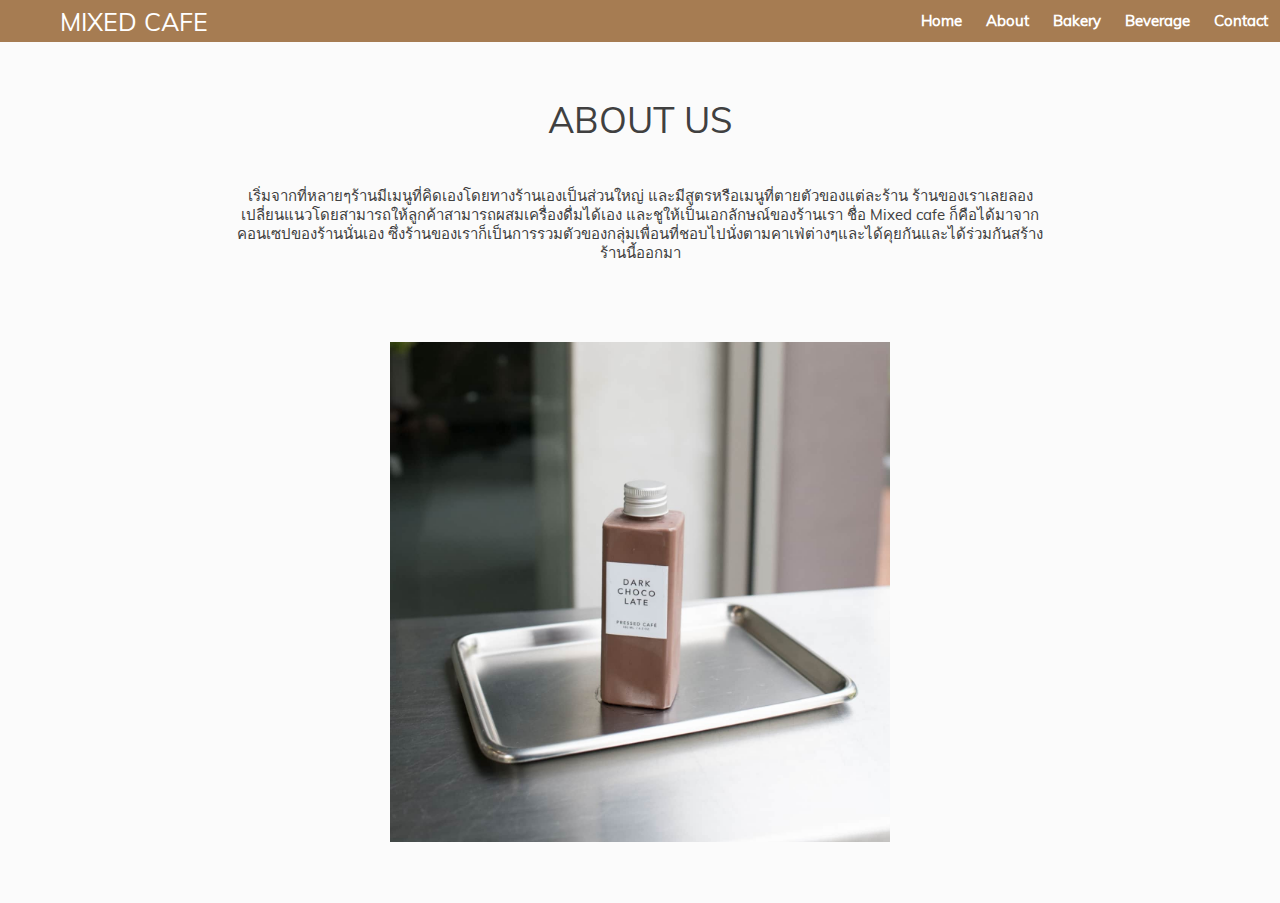
<file: santesting/about.html>
<!DOCTYPE html>
<html>
<head>
	<title>about</title>
	<link rel="stylesheet" type="text/css" href="y.css">
	<meta name="viewport" content="width=device-width, initial-scale=1">
	<link rel="stylesheet" href="https://www.w3schools.com/w3css/4/w3.css">
	<meta http-equiv="Content-Type" content="text/html; charset=utf-8" />
	<link href="style.css" rel="stylesheet" type="text/css">
	<link rel="stylesheet" href="https://stackpath.bootstrapcdn.com/bootstrap/4.1.3/css/bootstrap.min.css" integrity="sha384-MCw98/SFnGE8fJT3GXwEOngsV7Zt27NXFoaoApmYm81iuXoPkFOJwJ8ERdknLPMO" crossorigin="anonymous">
</head>
<style>
p {
  display: inline-block;
  vertical-align: middle;
  text-align: center;
}	
.mySlides {display:none;}
body{
      background-color: #fbfbfb
}

</style>

<body>

	<div id="cssmenu">
		<ul>
    		<li><a href="contact.html"><span>Contact</span></a></li>
    		<li><a href="drink.html"><span>Beverage</span></a></li>
    		<li><a href="bakery.html"><span>Bakery</span></a>
    		<li><a href="about.html"><span>About</span></a></li>
    		<li><a href="index.html"><span>Home</span></a></li>
    		<l id="text">MIXED CAFE</p>
		</ul>
	</div>	

	<h1 class="t-center ffont padding-m w3-container">ABOUT US</h1>
	<div class="w3-container-middle">
	<box col="12">
				<inner class="bg-#fafafa round ">
					<p style="text-indent: 18em;"> <center style="
    margin: auto;
    margin-left: 18%;
    margin-right: 18%;">เริ่มจากที่หลายๆร้านมีเมนูที่คิดเองโดยทางร้านเองเป็นส่วนใหญ่ และมีสูตรหรือเมนูที่ตายตัวของแต่ละร้าน  ร้านของเราเลยลองเปลี่ยนแนวโดยสามารถให้ลูกค้าสามารถผสมเครื่องดื่มได้เอง และชูให้เป็นเอกลักษณ์ของร้านเรา  ชื่อ Mixed cafe ก็คือได้มาจากคอนเซปของร้านนั่นเอง ซึ่งร้านของเราก็เป็นการรวมตัวของกลุ่มเพื่อนที่ชอบไปนั่งตามคาเฟ่ต่างๆและได้คุยกันและได้ร่วมกันสร้างร้านนี้ออกมา</center></p>
					
					
				</inner>	
			</box>
			</div>

<section class="bg-ci1 padding-xl ffont">

	<h2 class="w3-center"></h2>

<div class="w3-content w3-section" style="max-width:500px">
  <img class="mySlides w3-animate-fading" src="about1.jpg" style="width:100%">
  <img class="mySlides w3-animate-fading" src="about2.jpg" style="width:100%">
  <img class="mySlides w3-animate-fading" src="about3.jpg" style="width:100%">
  <img class="mySlides w3-animate-fading" src="about4.jpg" style="width:100%">
  <img class="mySlides w3-animate-fading" src="about5.jpg" style="width:100%">
  <img class="mySlides w3-animate-fading" src="about6.jpg" style="width:100%">
  <img class="mySlides w3-animate-fading" src="about7.jpg" style="width:100%">
  <img class="mySlides w3-animate-fading" src="about8.jpg" style="width:100%">
  <img class="mySlides w3-animate-fading" src="about9.jpg" style="width:100%">
  <img class="mySlides w3-animate-fading" src="about10.jpg" style="width:100%">
  <img class="mySlides w3-animate-fading" src="about11.jpg" style="width:100%">
  <img class="mySlides w3-animate-fading" src="about12.jpg" style="width:100%">
  <img class="mySlides w3-animate-fading" src="about13.jpg" style="width:100%">
  <img class="mySlides w3-animate-fading" src="about14.jpg" style="width:100%">
  <img class="mySlides w3-animate-fading" src="about15.jpg" style="width:100%">
  <img class="mySlides w3-animate-fading" src="about16.jpg" style="width:100%">
  <img class="mySlides w3-animate-fading" src="about17.jpg" style="width:100%">
  <img class="mySlides w3-animate-fading" src="about18.jpg" style="width:100%">
  <img class="mySlides w3-animate-fading" src="about19.jpg" style="width:100%">
  <img class="mySlides w3-animate-fading" src="about20.jpg" style="width:100%">
  <img class="mySlides w3-animate-fading" src="about21.jpg" style="width:100%">

</div>



</section>	

<script>
var myIndex = 0;
carousel();

function carousel() {
    var i;
    var x = document.getElementsByClassName("mySlides");
    for (i = 0; i < x.length; i++) {
       x[i].style.display = "none";  
    }
    myIndex++;
    if (myIndex > x.length) {myIndex = 1}    
    x[myIndex-1].style.display = "block";  
    setTimeout(carousel, 9000); // Change image every 9 seconds
}

</script>
<script src="https://code.jquery.com/jquery-3.3.1.slim.min.js" integrity="sha384-q8i/X+965DzO0rT7abK41JStQIAqVgRVzpbzo5smXKp4YfRvH+8abtTE1Pi6jizo" crossorigin="anonymous"></script>
<script src="https://cdnjs.cloudflare.com/ajax/libs/popper.js/1.14.3/umd/popper.min.js" integrity="sha384-ZMP7rVo3mIykV+2+9J3UJ46jBk0WLaUAdn689aCwoqbBJiSnjAK/l8WvCWPIPm49" crossorigin="anonymous"></script>
<script src="https://stackpath.bootstrapcdn.com/bootstrap/4.1.3/js/bootstrap.min.js" integrity="sha384-ChfqqxuZUCnJSK3+MXmPNIyE6ZbWh2IMqE241rYiqJxyMiZ6OW/JmZQ5stwEULTy" crossorigin="anonymous"></script>
</body>
</html>
</file>
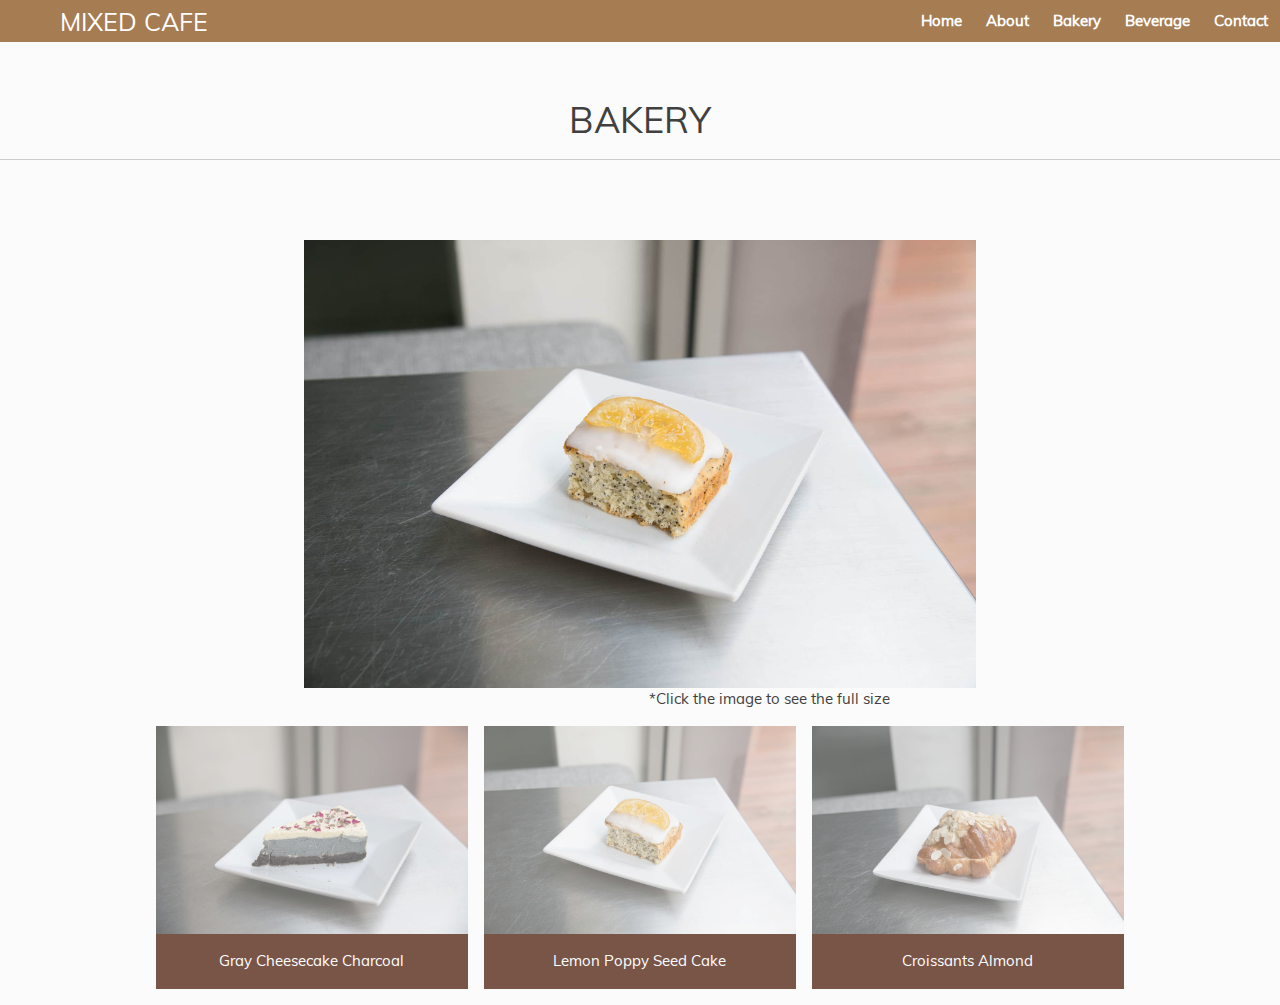
<file: santesting/bakery.html>
<!DOCTYPE html>
<html>
<head>
	<title>bakery</title>
	<link rel="stylesheet" type="text/css" href="y.css">
	<meta name="viewport" content="width=device-width, initial-scale=1">
	<link rel="stylesheet" href="https://www.w3schools.com/w3css/4/w3.css">
	<meta http-equiv="Content-Type" content="text/html; charset=utf-8" />
	<link href="style.css" rel="stylesheet" type="text/css">
</head>
<style>
	.w3-content, .w3-auto {
    margin-left: auto;
    margin-right: auto;
    margin-top: 80px;
}
/*#myImg {
    border-radius: 5px;
    cursor: pointer;
    transition: 0.3s;
}

#myImg:hover {opacity: 0.7;}


.modal {
    display: none;
    position: fixed; 
    z-index: 1; 
    padding-top: 100px;
    left: 0;
    top: 0;
    width: 100%;
    height: 100%;
    overflow: auto;
    background-color: rgb(0,0,0);
    background-color: rgba(0,0,0,0.9);
}

.modal-content {
    margin: auto;
    display: block;
    width: 80%;
    max-width: 700px;
}

#caption {
    margin: auto;
    display: block;
    width: 80%;
    max-width: 700px;
    text-align: center;
    color: #ccc;
    padding: 10px 0;
    height: 150px;
}

.modal-content, #caption {    
    -webkit-animation-name: zoom;
    -webkit-animation-duration: 0.6s;
    animation-name: zoom;
    animation-duration: 0.6s;
}

@-webkit-keyframes zoom {
    from {-webkit-transform: scale(0)} 
    to {-webkit-transform: scale(1)}
}

@keyframes zoom {
    from {transform: scale(0.1)} 
    to {transform: scale(1)}
}

.close {
    position: absolute;
    top: 15px;
    right: 35px;
    color: #f1f1f1;
    font-size: 40px;
    font-weight: bold;
    transition: 0.3s;
}

.close:hover,
.close:focus {
    color: #bbb;
    text-decoration: none;
    cursor: pointer;
}

@media only screen and (max-width: 700px){
    .modal-content {
        width: 100%;
    }
}*/
</style>
<body>

	<div id="cssmenu">
		<ul>
    		<li><a href="contact.html"><span>Contact</span></a></li>
    		<li><a href="drink.html"><span>Beverage</span></a></li>
    		<li><a href="bakery.html"><span>Bakery</span></a>
    		<li><a href="about.html"><span>About</span></a></li>
    		<li><a href="index.html"><span>Home</span></a></li>
    		<p id="text">MIXED CAFE</p>
		</ul>
	</div>

	<h1 class="t-center ffont padding-m w3-container w3-border-bottom">BAKERY</h1>


	<div class="w3-content" style="max-width:1000px">

		<div class="w3-row-padding">


	  <img id="myImg" alt="Gray Cheesecake Charcoal" class="mySlides w3-container w3-third" src="bakery1.jpg" style="margin-left: 15%;width:70%;display:none" onclick="onClick(this)" class="w3-hover-opacity">

	  <!-- <div id="myModal" class="modal">
  		<span class="close">×</span>
  		<img class="modal-content" id="img01">
  		<div id="caption"></div>
	</div> -->


	  <img id="myImg" alt="Lemon Poppy Seed Cake" class="mySlides w3-container w3-third" src="bakery2.jpg" style="margin-left: 15%;width:70%;"onclick="onClick(this)" class="w3-hover-opacity">

	  <!-- <div id="myModal" class="modal">
  		<span class="close">×</span>
  		<img class="modal-content" id="img01">
  		<div id="caption"></div>
	</div> -->

	  <img id="myImg" alt="Croissants Almond" class="mySlides w3-container w3-third" src="bakery3.jpg" style="margin-left: 15%;width:70%;display:none"onclick="onClick(this)" class="w3-hover-opacity">

	  <!-- <div id="myModal" class="modal">
  		<span class="close">×</span>
  		<img class="modal-content" id="img01">
  		<div id="caption"></div>
	</div>
 -->
</div>


 	<div id="modal01" class="w3-modal center" onclick="this.style.display='none'">
  <span class="w3-button w3-hover-red w3-xlarge w3-display-topright">&times;</span>
  <div class="w3-modal-content w3-animate-zoom">
    <img id="img01" style="width:100%">
  </div>
</div>

<div><p align="right" style="margin-right: 25%">*Click the image to see the full size</p></div>


	  <div class="w3-row-padding w3-section">
	    <div class="w3-col s4">
	      <img class="demo w3-opacity w3-hover-opacity-off" src="bakery1.jpg" style="width:100%;cursor:pointer" onclick="currentDiv(1)">
	      <div class="t-center w3-display-bottom w3-container w3-text-white w3-padding-16 w3-brown"><p>Gray Cheesecake Charcoal</p></div>

	    </div>
	    <div class="w3-col s4">
	      <img class="demo w3-opacity w3-hover-opacity-off" src="bakery2.jpg" style="width:100%;cursor:pointer" onclick="currentDiv(2)">
	      <div class="t-center w3-display-bottom w3-container w3-text-white w3-padding-16 w3-brown"><p>Lemon Poppy Seed Cake</p></div>
	    </div>
	    <div class="w3-col s4">
	      <img class="demo w3-opacity w3-hover-opacity-off" src="bakery3.jpg" style="width:100%;cursor:pointer" onclick="currentDiv(3)">
	      <div class="t-center w3-display-bottom w3-container w3-text-white w3-padding-16 w3-brown"><p>Croissants Almond</p></div>
	    </div>
	  </div>
	</div>

	<script>
	function currentDiv(n) {
	  showDivs(slideIndex = n);
	}

	function showDivs(n) {
	  var i;
	  var x = document.getElementsByClassName("mySlides");
	  var dots = document.getElementsByClassName("demo");
	  if (n > x.length) {slideIndex = 1}
	  if (n < 1) {slideIndex = x.length}
	  for (i = 0; i < x.length; i++) {
	     x[i].style.display = "none";
	  }
	  for (i = 0; i < dots.length; i++) {
	     dots[i].className = dots[i].className.replace(" w3-opacity-off", "");
	  }
	  x[slideIndex-1].style.display = "block";
	  dots[slideIndex-1].className += " w3-opacity-off";
	}


// 3
// var modal = document.getElementById('myModal');

// var img = document.getElementById('myImg');
// var modalImg = document.getElementById("img01");
// var captionText = document.getElementById("caption");


// img.onclick = function(){
//     modal.style.display = "block";
//     modalImg.src = this.src;
//     captionText.innerHTML = this.alt;
// }

// var span = document.getElementsByClassName("close")[0];

// span.onclick = function() { 
//     modal.style.display = "none";
// }
// 3

function onClick(element) {
  document.getElementById("img01").src = element.src;
  document.getElementById("modal01").style.display = "block";

}
	</script>

</body>
</html>
</file>
<file: santesting/y.css>
@import 'simple.css';
@import 'colors.css';
@import 'backgrounds.css';
/*.
.
.
.
Last Update 26-Dec-2017
JaySS Standard Size (JSZ): 

px	= 1px | .0625rem
xs	= 2px | .125rem
vs 	= 4px | .250rem
s 	= 6px | .375rem
m 	= 12px | .75rem
rm	= 16px | 1rem **
l 	= 24px | 1.50rem
vl 	= 36px | 2.25rem
xl	= 48px | 3.00rem
xxl	= 64px | 4.00rem


=========================================================================
-------------------------------------------------------------------------
------------------------------ JaySS Here! ------------------------------
-------------------------------------------------------------------------
=========================================================================
.
.
.
.*/


/*.
.
=========================================================================
	Default
=========================================================================
.
.*/

html{
	font-family: 'Muli', sans-serif !important;
	-webkit-font-smoothing: antialiased;
	box-sizing: border-box;
	overflow-x: hidden;
}
body{
	background-color: #fbfbfb !important;
	width: 100%;
	overflow-x: hidden;
}
body, button, input, select, optgroup, textarea{
	font-family: 'Muli', sans-serif !important;
}
h1,h2,h3,h4,h5,h6{
	margin: 0rem;
	padding: 0rem;
}
article {
	clear: both;
	overflow: hidden;
	overflow: visible;
}

p {
	margin: 0rem;
	line-height: 1.5em;
}
img,video{
	margin: 0rem auto;
	display: block;
	line-height: 0;
	font-size: 0;
	
}
a,
a:link,
a:visited{
	color: #000;
	transition: all .2s;
	text-decoration:none;
}
a:hover{
	color: #444;
}
section{
	overflow: hidden;
	overflow: visible;
}
icon {
	color: transparent !important;
	display: inline-block;
	line-height: 1;
	vertical-align: middle;
	width: 1em;
	overflow: hidden;
}


/*.
.
=========================================================================
	The List
=========================================================================
.
.*/


/*-------------------------------------------------------------------------
The List | Unlist
-------------------------------------------------------------------------*/
ul,
ol {
	margin: 0;
	padding: 0;
}
li{
	list-style-type: none;
}

/*-------------------------------------------------------------------------
The List | Listing
-------------------------------------------------------------------------*/

ul.list,
ol.list {
	padding-left: 1.7rem;
}
.list li{
	list-style-type: inherit;
}
/*-------------------------------------------------------------------------
The List | Article & Section
-------------------------------------------------------------------------*/

article ul li,
article ol li{
	line-height: 1.5;
	margin-left: 2em;

}
article ul li {
	list-style-type: disc;
}

article ol li {
	list-style-type: decimal;
}
.clearfix:before,
.clearfix:after {
	content: " "; /* 1 */
	display: table; /* 2 */
}

.clearfix:after {
	clear: both;
}

/*
 * For IE 6/7 only
 * Include this rule to trigger hasLayout and contain floats.
 */

 .clearfix {
 	*zoom: 1;
 }

 /*-----*/

 section:before,
 section:after {
 	content: " "; /* 1 */
 	display: table; /* 2 */
 }

 section:after {
 	clear: both;
 }

/*
 * For IE 6/7 only
 * Include this rule to trigger hasLayout and contain floats.
 */

 section {
 	*zoom: 1;
 }
/*-------------------------------------------------------------------------
The List | Nav
-------------------------------------------------------------------------*/

nav li{
	display: inline-block;
	vertical-align: top;
}


/*-------------------------------------------------------------------------
Heading | Title
-------------------------------------------------------------------------*/

.title{
	font-size: 1em;
	display: block;
	line-height: 1.2;
	line-height: calc(1em + 8px);
	margin-bottom: 0;
	margin-top: 0;
	width: 100%;
}
.h1{
	font-size: 4.4em !important;
}
.h2{
	font-size: 4em !important;
}
.h3{
	font-size: 3.4em !important;
}
.h4{
	font-size: 3em !important;
}
.h5{
	font-size: 2.6em !important;
}
.h6{
	font-size: 2.2em !important;
}
.h7{
	font-size: 1.8em !important;
}
.h8{
	font-size: 1.4em !important;
}
.h9{
	font-size: 1em !important;
}
.h10{
	font-size: 0.6em !important;
}
.sans{
	font-family: 'Muli', sans-serif !important;
}
.ffont,
.title.ffont,
h1, h2, h3, h4 {
	font-family: 'Muli', sans-serif !important;
}
.size-xs{
	font-size: 8px;
	font-size: 0.5rem;
}
.size-vs{
	font-size: 10px;
	font-size: 0.625rem;
}
.size-s{
	font-size: 12px;
	font-size: 0.75rem;
}
.size-m{
	font-size: 14px;
	font-size: 0.875rem;
}
.size-rm {
	font-size: 16px;
	font-size: 1rem;
}
.size-l{
	font-size: 20px;
	font-size: 1.25rem;
}
.size-vl {
	font-size: 28px;
	font-size: 1.75rem;
}
.size-xl {
	font-size: 36px;
	font-size: 2.25rem;
}
.size-xxl {
	font-size: 48px;
	font-size: 3rem;
}


.lh-0{
	line-height: 0 !important;
}
.lh-xxs{
	line-height: 0.5 !important;
}
.lh-xs{
	line-height: 0.8 !important;
}
.lh-vs{
	line-height: 1 !important;
}
.lh-s{
	line-height: 1.3 !important;
}
.lh-m{
	line-height: 1.5 !important;
}
.lh-l{
	line-height: 1.8 !important;
}
.lh-vl{
	line-height: 2 !important;
}
.lh-xl{
	line-height: 2.5 !important;
}
.lh-xxl{
	line-height: 3 !important;
}
/*-- Mobile Version --*/
@media (max-width: 768px) {
	.mob-lh-0{
		line-height: 0 !important;
	}
	.mob-lh-xxs{
		line-height: 0.5 !important;
	}
	.mob-lh-xs{
		line-height: 0.8 !important;
	}
	.mob-lh-vs{
		line-height: 1 !important;
	}
	.mob-lh-s{
		line-height: 1.3 !important;
	}
	.mob-lh-m{
		line-height: 1.5 !important;
	}
	.mob-lh-l{
		line-height: 1.8 !important;
	}
	.mob-lh-vl{
		line-height: 2 !important;
	}
	.mob-lh-xl{
		line-height: 2.5 !important;
	}
	.mob-lh-xxl{
		line-height: 3 !important;
	}
}
/*.
.
=========================================================================
	Paging
=========================================================================
.
.*/
.cont,cont{
	max-width: 1200px;
	min-width: 320px;
	display: block;
	position: relative;
	overflow: hidden;
	overflow: visible;
	margin: auto;
	padding: 0;
}
.cont-pd,cont-pd{
	max-width: 1232px;
	min-width: 320px;
	display: block;
	position: relative;
	overflow: hidden;
	overflow: visible;
	margin: auto;
	padding: 0 16px;
}
.wide{
	display: block;
	width: 100%;
	height: auto;
	position: relative;
	overflow: hidden;
	overflow: visible;
	margin: auto;
	padding: 0;
}
.wide-pd{
	display: block;
	width: 100%;
	height: auto;
	position: relative;
	overflow: hidden;
	overflow: visible;
	margin: auto;
	padding: 0 16px;
}
.fullscreen {
	width: 100%;
	min-height: 100vh;
	position: relative;
	overflow: hidden;
	overflow: visible;
	padding: 0;
}
.full-h{
	height: 100%;
}
.screen {
	width: 100vw !important;
	max-width: none;
	z-index: 9999;
	height: 100vh !important;
	/*min-width: 320px;*/
	position: relative;
	overflow: hidden;
	overflow: visible;
	padding: 0;
}
/*.
.
=========================================================================
	Grid
=========================================================================
.
.*/

/*-------------------------------------------------------------------------
Grid | The Boxs container
-------------------------------------------------------------------------*/
theboxes{
	width: 100%;
	display: flex;
	box-sizing: border-box;
	position: relative;
	flex-wrap: wrap;
	justify-content:flex-start;
	align-items: flex-start;
}
theboxes.from-top{
	flex-direction:column;
}
theboxes.from-left{
	flex-direction:row;
}
theboxes.from-bottom{
	flex-direction:column-reverse;
}
theboxes.from-right{
	flex-direction:row-reverse;
}
theboxes.single{
	flex-wrap:nowrap;
}
theboxes.multiple{
	flex-wrap: wrap;
}
theboxes.top{
	align-items: flex-start;
}
theboxes.bottom{
	align-items: flex-end;
}
theboxes.middle{
	align-items: center;
}
theboxes.rack{
	align-items: stretch;
}

theboxes.eq > box{
	flex-basis: 0;
}
theboxes.auto > box{
	flex-basis: auto;
}


theboxes.left > box, .left{
	justify-content:flex-start;
}
theboxes.right > box, .right{
	justify-content:flex-end;
}
theboxes.center > box, .center{
	justify-content:center;
}
theboxes.space > box, .space{
	justify-content:space-between;
}
/*-------------------------------------------------------------------------
Grid | BOX items
-------------------------------------------------------------------------*/
box{
	flex-grow:1;
	line-height: 1.25;
	flex-basis: auto;
	box-sizing: border-box;
	overflow: hidden;
	overflow: visible;
	position: relative;
}
box[col="0.5"],
theboxes[boxing="24"] > box{
	max-width: 4.16666%;
	width: 4.16666%;
}
box[col="1"],
theboxes[boxing="12"] > box{
	max-width: 8.33333%;
	width: 8.33333%;
}
box[col="1.5"],
theboxes[boxing="8"] > box{
	max-width: 12.5%;
	width: 12.5%;
}
box[col="2"],
theboxes[boxing="6"] > box{
	max-width: 16.66666%;
	width: 16.66666%;
}
box[col="2.5"]{
	max-width: 20.83333%;
	width: 20.83333%;
}
theboxes[boxing="5"] > box{
	max-width: 20%;
	width: 20%;
}
box[col="3"],
theboxes[boxing="4"] > box{
	max-width: 25%;
	width: 25%;
}
box[col="3.5"]{
	max-width: 29.16666%;
	width: 29.16666%;
}
box[col="4"],
theboxes[boxing="3"] > box{
	max-width: 33.33333%;
	width: 33.33333%;
}
box[col="4.5"]{
	max-width: 37.5%;
	width: 37.5%;
}
box[col="5"]{
	max-width: 41.66666%;
	width: 41.66666%;
}
box[col="5.5"]{
	max-width: 45.83333%;
	width: 45.83333%;
}
box[col="6"],
theboxes[boxing="2"] > box{
	max-width: 50%;
	width: 50%;
}
box[col="6.5"]{
	max-width: 54.16666%;
	width: 54.16666%;
}
box[col="7"]{
	max-width: 58.33333%;
	width: 58.33333%;
}
box[col="7.5"]{
	max-width: 62.5%;
	width: 62.5%;
}
box[col="8"]{
	max-width: 66.66666%;
	width: 66.66666%;
}
box[col="8.5"]{
	max-width: 70.83333%;
	width: 70.83333%;
}
box[col="9"]{
	max-width: 75%;
	width: 75%;
}
box[col="9.5"]{
	max-width: 79.16666%;
	width: 79.16666%;
}
box[col="10"]{
	max-width: 83.33333%;
	width: 83.33333%;
}
box[col="10.5"]{
	max-width: 87.5%;
	width: 87.5%;
}
box[col="11"]{
	max-width: 91.66666%;
	width: 91.66666%;
}
box[col="11.5"]{
	max-width: 95.83333%;
	width: 95.83333%;
}
box[col="12"],
theboxes[boxing="1"] > box{
	max-width: 100%;
	width: 100%;
}
/*-------------------------------------------------------------------------
Grid | Inner Box
-------------------------------------------------------------------------*/
.inner,inner{
	display: block;
	width: 100%;
	height: 100%;
	overflow: hidden;
	overflow: visible;
	position: relative;
}
.h-auto,.auto-vtc,.auto-h{
	height: auto !important;
}
.auto-w,.auto-hzt{
	width: auto !important;
}
/*-------------------------------------------------------------------------
Grid | Space
-------------------------------------------------------------------------*/

/*Spacing*/
/*===== Deafult - 12px / .75rem =====*/
theboxes[class*="spacing"]{
	width: calc(100% + (.375rem * 2));
	margin-left: -.375rem;	
}
theboxes[class*="spacing"].-clip{
	margin-top: -.375rem;
	margin-bottom: -.375rem;
}
theboxes[class*="spacing"].-gap{
	margin-top: .375rem;
	margin-bottom: .375rem;
}

/*===== Size XS - 2px / .125rem =====*/
theboxes[class*="spacing-xs"]{
	width: calc(100% + (.125rem * 2));
	margin-left: -.0625rem;	
}
theboxes[class*="spacing-xs"].-clip{
	margin-top: -.0625rem;
	margin-bottom: -.0625rem;
}
theboxes[class*="spacing-xs"].-gap{
	margin-top: .0625rem;
	margin-bottom: .0625rem;
}
theboxes.spacing-xs > box{
	border: .0625rem solid transparent;
}
theboxes.spacing-xs-hzt > box{
	border-left: .0625rem solid transparent;
	border-right: .0625rem solid transparent;
}
theboxes.spacing-xs-vtc > box{
	border-top: .0625rem solid transparent;
	border-bottom: .0625rem solid transparent;
}

/*===== Size VS - 4px / .250rem =====*/
theboxes[class*="spacing-vs"]{
	width: calc(100% + (.125rem * 2));
	margin-left: -.125rem;	
}
theboxes[class*="spacing-vs"].-clip{
	margin-top: -.125rem;
	margin-bottom: -.125rem;
}
theboxes[class*="spacing-vs"].-gap{
	margin-top: .125rem;
	margin-bottom: .125rem;
}
theboxes.spacing-vs > box{
	border: .125rem solid transparent;
}
theboxes.spacing-vs-hzt > box{
	border-left: .125rem solid transparent;
	border-right: .125rem solid transparent;
}
theboxes.spacing-vs-vtc > box{
	border-top: .125rem solid transparent;
	border-bottom: .125rem solid transparent;
}

/*===== Size S - 6px / .375rem =====*/
theboxes[class*="spacing-s"]{
	width: calc(100% + (.1875rem * 2));
	margin-left: -.1875rem;	
}
theboxes[class*="spacing-s"].-clip{
	margin-top: -.1875rem;
	margin-bottom: -.1875rem;
}
theboxes[class*="spacing-s"].-gap{
	margin-top: .1875rem;
	margin-bottom: .1875rem;
}
theboxes.spacing-s > box{
	border: .1875rem solid transparent;
}
theboxes.spacing-s-hzt > box{
	border-left: .1875rem solid transparent;
	border-right: .1875rem solid transparent;
}
theboxes.spacing-s-vtc > box{
	border-top: .1875rem solid transparent;
	border-bottom: .1875rem solid transparent;
}


/*===== Size M - 12px / .75rem =====*/
theboxes[class*="spacing-m"]{
	width: calc(100% + (.375rem * 2));
	margin-left: -.375rem;	
}
theboxes[class*="spacing-m"].-clip{
	margin-top: -.375rem;
	margin-bottom: -.375rem;
}
theboxes[class*="spacing-m"].-gap{
	margin-top: .375rem;
	margin-bottom: .375rem;
}
theboxes.spacing > box,
theboxes.spacing-m > box{
	border: .375rem solid transparent;
}
theboxes.spacing-hzt > box,
theboxes.spacing-m-hzt > box{
	border-left: .375rem solid transparent;
	border-right: .375rem solid transparent;
}
theboxes.spacing-vtc > box,
theboxes.spacing-m-vtc > box{
	border-top: .375rem solid transparent;
	border-bottom: .375rem solid transparent;
}

/*===== Size RM - 16px / 1rem =====*/
theboxes[class*="spacing-rm"]{
	width: calc(100% + (.5rem * 2));
	margin-left: -.5rem;
}
theboxes[class*="spacing-rm"].-clip{
	margin-top: -.5rem;
	margin-bottom: -.5rem;
}
theboxes[class*="spacing-rm"].-gap{
	margin-top: .5rem;
	margin-bottom: .5rem;
}

theboxes.spacing-rm > box{
	border: .5rem solid transparent;
}
theboxes.spacing-rm-hzt > box{
	border-left: .5rem solid transparent;
	border-right: .5rem solid transparent;
}
theboxes.spacing-rm-vtc > box{
	border-top: .5rem solid transparent;
	border-bottom: .5rem solid transparent;
}


/*===== Size L - 24px / 1.5rem =====*/
theboxes[class*="spacing-l"]{
	width: calc(100% + (.75rem * 2));
	margin-left: -.75rem;
}
theboxes[class*="spacing-l"].-clip{
	margin-top: -.75rem;
	margin-bottom: -.75rem;
}
theboxes[class*="spacing-l"].-gap{
	margin-top: .75rem;
	margin-bottom: .75rem;
}

theboxes.spacing-l > box{
	border: .75rem solid transparent;
}
theboxes.spacing-l-hzt > box{
	border-left: .75rem solid transparent;
	border-right: .75rem solid transparent;
}
theboxes.spacing-l-vtc > box{
	border-top: .75rem solid transparent;
	border-bottom: .75rem solid transparent;
}

/*===== Size VL - 36px / 2.25rem =====*/
theboxes[class*="spacing-vl"]{
	width: calc(100% + (1.125rem * 2));
	margin-left: -1.125rem;
}
theboxes[class*="spacing-vl"].-clip{
	margin-top: -1.125rem;
	margin-bottom: -1.125rem;
}
theboxes[class*="spacing-vl"].-gap{
	margin-top: 1.125rem;
	margin-bottom: 1.125rem;
}

theboxes.spacing-vl > box{
	border: 1.125rem solid transparent;
}
theboxes.spacing-vl-hzt > box{
	border-left: 1.125rem solid transparent;
	border-right: 1.125rem solid transparent;
}
theboxes.spacing-vl-vtc > box{
	border-top: 1.125rem solid transparent;
	border-bottom: 1.125rem solid transparent;
}

/*===== Size XL - 48px / 3rem =====*/
theboxes[class*="spacing-xl"]{
	width: calc(100% + (1.5rem * 2));
	margin-left: -1.5rem;
}
theboxes[class*="spacing-xl"].-clip{
	margin-top: -1.5rem;
	margin-bottom: -1.5rem;
}
theboxes[class*="spacing-xl"].-gap{
	margin-top: 1.5rem;
	margin-bottom: 1.5rem;
}

theboxes.spacing-xl > box{
	border: 1.5rem solid transparent;
}
theboxes.spacing-xl-hzt > box{
	border-left: 1.5rem solid transparent;
	border-right: 1.5rem solid transparent;
}
theboxes.spacing-xl-vtc > box{
	border-top: 1.5rem solid transparent;
	border-bottom: 1.5rem solid transparent;
}

theboxes.spacing-vtc,
theboxes.spacing-xs-vtc,
theboxes.spacing-vs-vtc,
theboxes.spacing-s-vtc,
theboxes.spacing-m-vtc,
theboxes.spacing-l-vtc,
theboxes.spacing-vl-vtc,
theboxes.spacing-xl-vtc{
	width: 100%;
	margin-left:0;
}	


.no-spacing{
	width: 100% !important;
	margin-left: 0 !important;	
}
theboxes.no-spacing box{
	border: 0px !important;
}

theboxes.no-spacing.-clip{
	margin-top: 0 !important;
	margin-bottom: 0 !important;
}

theboxes.no-spacing.-clip box{
	padding-top: 0 !important;
	padding-bottom: 0 !important;
}

/*.
.
=========================================================================
Section
=========================================================================
.
.*/

/*.
.
=========================================================================
Helper
=========================================================================
.
.*/

.clear{
	clear: both !important;
}

.flow-hidden{
	overflow: hidden !important;
}
.flow-auto{
	overflow: auto !important;
}
.flow-visible{
	overflow: visible !important;
}
.fade{
	transition: all .3s !important;
}
.fade-1{
	transition: all .1s !important;;
}
.fade-2{
	transition: all .2s !important;;
}
.fade-3{
	transition: all .3s !important;;
}
.fade-4{
	transition: all .4s !important;;
}
.fade-5{
	transition: all .5s !important;;
}

/*-------------------------------------------------------------------------
Helper | Padding
-------------------------------------------------------------------------*/

/*===== Deafult - 12px / .75rem =====*/
.padding,
theboxes.has-padding > box{
	padding-top: .75rem !important;
	padding-bottom: .75rem !important;
	padding-left: .75rem !important;
	padding-right: .75rem !important;
}
.padding-vtc,
theboxes.has-padding-vtc > box{
	padding-top: .75rem !important;
	padding-bottom: .75rem !important;
}
.padding-hzt,
theboxes.has-padding-hzt > box{
	padding-left: .75rem !important;
	padding-right: .75rem !important;
}
/*===== Size XS - 2px / .125rem =====*/
.padding-xs,
theboxes.has-padding-xs > box{
	padding-top: .125rem !important;
	padding-bottom: .125rem !important;
	padding-left: .125rem !important;
	padding-right: .125rem !important;
}
.padding-xs-vtc,
theboxes.has-padding-xs-vtc > box{
	padding-top: .125rem !important;
	padding-bottom: .125rem !important;
}
.padding-xs-hzt,
theboxes.has-padding-xs-hzt > box{
	padding-left: .125rem !important;
	padding-right: .125rem !important;
}

/*===== Size VS - 4px / .250rem =====*/
.padding-vs,
theboxes.has-padding-vs > box{
	padding-top: .25rem !important;
	padding-bottom: .25rem !important;
	padding-left: .25rem !important;
	padding-right: .25rem !important;
}
.padding-vs-vtc,
theboxes.has-padding-vs-vtc > box{
	padding-top: .25rem !important;
	padding-bottom: .25rem !important;
}
.padding-vs-hzt,
theboxes.has-padding-vs-hzt > box{
	padding-left: .25rem !important;
	padding-right: .25rem !important;
}


/*===== Size S - 6px / .375rem =====*/
.padding-s,
theboxes.has-padding-s > box{
	padding-top: .375rem !important;
	padding-bottom: .375rem !important;
	padding-left: .375rem !important;
	padding-right: .375rem !important;
}
.padding-s-vtc,
theboxes.has-padding-s-vtc > box{
	padding-top: .375rem !important;
	padding-bottom: .375rem !important;
}
.padding-s-hzt,
theboxes.has-padding-s-hzt > box{
	padding-left: .375rem !important;
	padding-right: .375rem !important;
}


/*===== Size M - 12px / .75rem =====*/
.padding-m,
theboxes.has-padding-m > box{
	padding-top: .75rem !important;
	padding-bottom: .75rem !important;
	padding-left: .75rem !important;
	padding-right: .75rem !important;
}
.padding-m-vtc,
theboxes.has-padding-m-vtc > box{
	padding-top: .75rem !important;
	padding-bottom: .75rem !important;
}
.padding-m-hzt,
theboxes.has-padding-m-hzt > box{
	padding-left: .75rem !important;
	padding-right: .75rem !important;
}

/*===== Size RM - 16px / 1rem =====*/
.padding-rm,
theboxes.has-padding-rm > box{
	padding-top: 1rem !important;
	padding-bottom: 1rem !important;
	padding-left: 1rem !important;
	padding-right: 1rem !important;
}
.padding-rm-vtc,
theboxes.has-padding-rm-vtc > box{
	padding-top: 1rem !important;
	padding-bottom: 1rem !important;
}
.padding-rm-hzt,
theboxes.has-padding-rm-hzt > box{
	padding-left: 1rem !important;
	padding-right: 1rem !important;
}


/*===== Size L - 24px / 1.5rem =====*/
.padding-l,
theboxes.has-padding-l > box{
	padding-top: 1.5rem !important;
	padding-bottom: 1.5rem !important;
	padding-left: 1.5rem !important;
	padding-right: 1.5rem !important;
}
.padding-l-vtc,
theboxes.has-padding-l-vtc > box{
	padding-top: 1.5rem !important;
	padding-bottom: 1.5rem !important;
}
.padding-l-hzt,
theboxes.has-padding-l-hzt > box{
	padding-left: 1.5rem !important;
	padding-right: 1.5rem !important;
}


/*===== Size VL - 36px / 2.25rem =====*/
.padding-vl,
theboxes.has-padding-vl > box{
	padding-top: 2.25rem !important;
	padding-bottom: 2.25rem !important;
	padding-left: 2.25rem !important;
	padding-right: 2.25rem !important;
}
.padding-vl-vtc,
theboxes.has-padding-vl-vtc > box{
	padding-top: 2.25rem !important;
	padding-bottom: 2.25rem !important;
}
.padding-vl-hzt,
theboxes.has-padding-vl-hzt > box{
	padding-left: 2.25rem !important;
	padding-right: 2.25rem !important;
}


/*===== Size XL - 48px / 3rem =====*/
.padding-xl,
theboxes.has-padding-xl > box{
	padding-top: 3rem !important;
	padding-bottom: 3rem !important;
	padding-left: 3rem !important;
	padding-right: 3rem !important;
}
.padding-xl-vtc,
theboxes.has-padding-xl-vtc > box{
	padding-top: 3rem !important;
	padding-bottom: 3rem !important;
}
.padding-xl-hzt,
theboxes.has-padding-xl-hzt > box{
	padding-left: 3rem !important;
	padding-right: 3rem !important;
}

/*===== Size XXL - 64px / 4rem =====*/
.padding-xxl,
theboxes.has-padding-xxl > box{
	padding-top: 4rem !important;
	padding-bottom: 4rem !important;
	padding-left: 4rem !important;
	padding-right: 4rem !important;
}
.padding-xxl-vtc,
theboxes.has-padding-xxl-vtc > box{
	padding-top: 4rem !important;
	padding-bottom: 4rem !important;
}
.padding-xxl-hzt,
theboxes.has-padding-xxl-hzt > box{
	padding-left: 4rem !important;
	padding-right: 4rem !important;
}


/*-------------------------------------------------------------------------
Helper | No!
-------------------------------------------------------------------------*/

.no-pd{
	padding: 0px !important;
}
.no-mg{
	margin: 0px !important;
}
.no-bd{
	border: 0px !important;
}
.zero{
	font-size: 0;
	line-height: 0;
}



/*-------------------------------------------------------------------------
Tab Box
-------------------------------------------------------------------------*/
tabbox {
	width: 100%;
	display: block;
}

tabhead {
	display: block;
	width: 100%;
}

tab{
	line-height: 3em;
	border-radius: 7px 7px 0 0;
	margin-right: 2px;
	display: inline-block;
	padding-left: 1em;
	padding-right: 1em;
	min-width: 10em;
	text-align: center;
	cursor: pointer;
	font-weight: bold;
	/*transition: all .3s;*/
}
tab[active="0"]{
	box-shadow: 0px -10rem 0px rgba(0,0,0,0.2) inset,0px -3px 6px rgba(0,0,0,0.05) inset;
}
tab[active="1"]{
	box-shadow: 0px 3px 6px rgba(0,0,0,0.05) inset;
}

panel[active="0"]{
	/*display: none;*/
	max-height: 0;
	padding: 0 !important;
	overflow: hidden;
}
panel{
	padding-top: 1rem;
	padding-bottom: 1rem;
	padding-left: 1rem;
	padding-right: 1rem;
	display: block;
	border-radius: 0px 7px 7px 7px;
	/*transition: all .3s;*/
	max-height: 10000px;
}
@media (max-width: 768px) {
	tab {
		font-size: .8rem !important;
		width: 100%;
		border-radius: 0;
	}
	tab:nth-child(1){
		border-radius: 7px 7px 0 0;
	}

	panel {
		border-radius: 0px 0px 7px 7px;
		box-shadow: 0px 5px 10px rgba(0,0,0,.05) inset, 0px 1px 0px rgba(0,0,0,.05) inset;
	}
}


/*-------------------------------------------------------------------------
Slide
-------------------------------------------------------------------------*/

slide{
	display: block;
	width: 100%;
	position: relative;
	/*padding-top: 35%;*/
	background-color: #333;
	/*margin-bottom: 2rem;*/
}

slitem img{
	width: 100%;
	height: 35vw;
}

/*-------------------------------------------------------------------------
Helper | Typo
-------------------------------------------------------------------------*/

/*-------------------------------------------------------------------------
Helper | Typo | Bold
-------------------------------------------------------------------------*/
.b9{
	font-weight: 900 !important;
}
.b8{
	font-weight: 800 !important;
}
.b7{
	font-weight: 700 !important;
}
.b6{
	font-weight: 600 !important;
}
.b5{
	font-weight: 500 !important;
}
.b4{
	font-weight: 400 !important;
}
.b3{
	font-weight: 300 !important;
}
.b2{
	font-weight: 200 !important;
}
.b1{
	font-weight: 100 !important;
}

/*-------------------------------------------------------------------------
Helper | Typo | Alignment
-------------------------------------------------------------------------*/
.f-left{
	float: left;
}
.f-right{
	float: right;
}

.t-left{
	text-align: left;
}
.t-right{
	text-align: right;
}
.t-center{
	text-align: center;
}

img.t-left,
.t-left img{
	margin-left: 0;
}
img.t-right,
.t-right img{
	margin-right: 0;
}
img.t-center,
.t-center img{
	margin-left: auto;
	margin-right: auto;
}
.v-top,
.v-top-wrap *{
	vertical-align: top;
}
.v-middle,
.v-middle-wrap *{
	vertical-align: middle;
}
.v-bottom,
.v-bottom-wrap *{
	vertical-align: bottom;
}

.v-middle-flex{
	display: flex;
	align-items: center;
}

.v-top-flex{
	display: flex;
	align-items: flex-start;
}

.v-bottom-flex{
	display: flex;
	align-items: flex-end;
}

.v-middle-flex .to-middle{
	width:100%;
}
.v-middle-flex .to-center{
	width:100%;
	text-align: center;
}

/*-------------------------------------------------------------------------
Helper | Typo | Text Transform
-------------------------------------------------------------------------*/
.upper{
	text-transform: uppercase;
}
.lower{
	text-transform: lowercase;
}
.capital{
	text-transform: capitalize;
}

/*-------------------------------------------------------------------------
Helper | Typo | Display
-------------------------------------------------------------------------*/
.inline-block{
	display: inline-block;
}
.block{
	display: block;
}
.inline{
	display: inline;
}
.flex{
	display: flex;
}

/*-------------------------------------------------------------------------
Helper | Radius
-------------------------------------------------------------------------*/
.round{
	border-radius: 5px !important;
	overflow: hidden;
}
.circle{
	border-radius: 10000px !important;
	overflow: hidden;
}

/*-------------------------------------------------------------------------
Helper | Shadow
-------------------------------------------------------------------------*/
.shadow{
	box-shadow: 0px 0px 5px rgba(0,0,0,0.2);
}
.no-shadow{
	box-shadow: none;
}
/*-------------------------------------------------------------------------
Helper | Space
-------------------------------------------------------------------------*/
sp{
	display: block;
	padding: 0;
	margin: 0;
	width: 100%;
	height: 1rem;
}
sp.px{
	height: .0625rem;
}
sp.xs{
	height: .125rem;
}
sp.vs{
	height: .250rem;
}
sp.s{
	height: .375rem;
}
sp.m{
	height: .75rem;
}
sp.rm{
	height: 1rem;
}
sp.l{
	height: 1.50rem;
}
sp.vl{
	height: 2.25rem;
}
sp.xl{
	height: 3.00rem;
}

sp.rem-1{
	height: 1rem;
}
sp.rem-2{
	height: 2rem;
}
sp.rem-3{
	height: 3rem;
}
sp.rem-4{
	height: 4rem;
}
sp.rem-5{
	height: 5rem;
}
sp.rem-6{
	height: 6rem;
}

/*.
.
=========================================================================
	Image
=========================================================================
.
.*/
img.auto{
	width: auto;
	height: auto;
}
img.full-width{
	width: 100%;
	height: auto;
}
img.full-height{
	height: 100%;
	width: auto;
}

.bg-cover {	
	background-size: cover !important; 
	background-position: center !important; 
}
.bg-fixed{
	background-attachment: fixed !important;

}
/*-- Mobile Version --*/
@media (max-width: 768px) {
	.bg-fixed{
		background-attachment: scroll !important;

	}
}

figure{
	font-size: 0;
}

figure.cover{

}
figure.cover img{
	object-fit: cover;
	height: 0;
	width: 0;
	transition: all .2s;
}
.blank{
	width: 100%;
	height: 0;
	overflow: hidden;
	background-size:cover;
	position: relative;
}
.blank>*{
	position: absolute;

}
.blank.-square,.blank[ratio="1:1"]{
	padding-top: 100%;
}
.blank[ratio="2:1"],.blank.-r2-1{
	padding-top: 50%;
}
.blank[ratio="16:9"],.blank.-r16-9{
	padding-top: 56%;
}
.blank[ratio="16:10"],.blank.-r16-10{
	padding-top: 63%;
}
.blank[ratio="4:3"],.blank.-r4-3{
	padding-top: 75%;
}
.blank[ratio="facebook"],.blank.-rfacebook{
	padding-top: 53%;
}

/*-- Mobile Version --*/
@media (max-width: 768px) {
	.blank.mob-square,.blank[mob-ratio="1:1"]{
		padding-top: 100%;
	}
	.blank[mob-ratio="2:1"],.blank.mob-r2-1{
		padding-top: 50%;
	}
	.blank[mob-ratio="16:9"],.blank.mob-r16-9{
		padding-top: 56%;
	}
	.blank[mob-ratio="16:10"],.blank.mob-r16-10{
		padding-top: 63%;
	}
	.blank[mob-ratio="4:3"],.blank.mob-r4-3{
		padding-top: 75%;
	}
	.blank[mob-ratio="facebook"],.blank.-rfacebook{
		padding-top: 53%;
	}
}
/*.
.
=========================================================================
	Button
=========================================================================
.
.*/

.btn {
	color: #fff !important;
	background: #000;
	font-weight: bold;
	line-height: 1em;
	padding: .75em 1.5em;
	display: inline-block;
	border-radius: 5px;
	margin: 1em 0;
	border:0;
	/*font-size: 1rem;*/
}
.btn:hover{
	background:#444;
}

.btn.-outline{
	background-color: transparent !important; 
	border:1px solid;
}
input[type="text"], input[type="email"], input[type="url"], input[type="password"], input[type="search"], input[type="number"], input[type="tel"], input[type="range"], input[type="date"], input[type="month"], input[type="week"], input[type="time"], input[type="datetime"], input[type="datetime-local"], input[type="color"] {
	line-height: 2.4em;
	padding: 0 1em;
	margin: 0;
	/*border-radius: 0;*/
	/*border: 1px solid;*/
	box-sizing: border-box;
}
button, input[type="button"], input[type="reset"], input[type="submit"] {
	font-size: 1em;
	line-height: 2.4em;
	padding: 0 1em;
}
select{
	height: 2.5em;
	vertical-align: bottom;
}

/*.
.
=========================================================================
	Responsive
=========================================================================
.
.*/
/*-------------------------------------------------------------------------
Responsive | Hide and Show
-------------------------------------------------------------------------*/

.desktop-only{
	display: block !important;
}
.mobile-only{
	display: none !important;
}

@media (max-width: 768px) {
	.desktop-only{
		display: none !important;
	}
	.mobile-only{
		display: block !important;
	}
}




/*.
.
.
.
=========================================================================
-------------------------------------------------------------------------
-------------------------------- Mobile! --------------------------------
-------------------------------------------------------------------------
=========================================================================
.
.
.
.*/

@media (max-width: 768px) {

	/*-------------------------------------------------------------------------
	Heading | Title
	-------------------------------------------------------------------------*/

	.mob-h1{
		font-size: 4.4em !important;
	}
	.mob-h2{
		font-size: 4em !important;
	}
	.mob-h3{
		font-size: 3.4em !important;
	}
	.mob-h4{
		font-size: 3em !important;
	}
	.mob-h5{
		font-size: 2.6em !important;
	}
	.mob-h6{
		font-size: 2.2em !important;
	}
	.mob-h7{
		font-size: 1.8em !important;
	}
	.mob-h8{
		font-size: 1.4em !important;
	}
	.mob-h9{
		font-size: 1em !important;
	}
	.mob-h10{
		font-size: 0.6em !important;
	}

	.mob-size-xs{
		font-size: 8px;
		font-size: 0.5rem;
	}
	.mob-size-vs{
		font-size: 10px;
		font-size: 0.625rem;
	}
	.mob-size-s{
		font-size: 12px;
		font-size: 0.75rem;
	}
	.mob-size-m{
		font-size: 14px;
		font-size: 0.875rem;
	}
	.mob-size-rm {
		font-size: 16px;
		font-size: 1rem;
	}
	.mob-size-l{
		font-size: 20px;
		font-size: 1.25rem;
	}
	.mob-size-vl {
		font-size: 28px;
		font-size: 1.75rem;
	}
	.mob-size-xl {
		font-size: 36px;
		font-size: 2.25rem;
	}
	.mob-size-xxl {
		font-size: 48px;
		font-size: 3rem;
	}

	/*.
	.
	=========================================================================
		Paging
	=========================================================================
	.
	.*/
	.cont,cont{
		padding:0 1rem;
		min-height: auto;
		height: auto;
	}
	.mob-wide{
		margin: 0;
		padding: 0;
		width: 100%;
		min-height: unset;
		height: auto;
	}
	.mob-full-h{
		height: 100%;
	}
	.mob-auto-h{
		height: auto;
	}


	/*-------------------------------------------------------------------------
	Grid | The Boxs container
	-------------------------------------------------------------------------*/

	theboxes.mob-from-top{
		flex-direction:column;
	}
	theboxes.mob-from-left{
		flex-direction:row;
	}
	theboxes.mob-from-bottom{
		flex-direction:column-reverse;
	}
	theboxes.mob-from-right{
		flex-direction:row-reverse;
	}
	theboxes.mob-single{
		flex-wrap:nowrap;
	}
	theboxes.mob-multiple{
		flex-wrap: wrap;
	}
	theboxes.mob-eq > box{
		flex-basis: 0;
	}
	theboxes.mob-auto > box{
		flex-basis: auto;
	}
	theboxes.mob-top{
		align-items: flex-start;
	}
	theboxes.mob-bottom{
		align-items: flex-end;
	}
	theboxes.mob-middle{
		align-items: center;
	}
	theboxes.mob-rack{
		align-items: stretch;
	}

	theboxes.mob-left > box, .mob-left{
		justify-content:flex-start;
	}
	theboxes.mob-right > box, .mob-right{
		justify-content:flex-end;
	}
	theboxes.mob-center > box, .mob-center{
		justify-content:center;
	}
	theboxes.mob-space > box, .mob-space{
		justify-content:space-between;
	}

	/*-------------------------------------------------------------------------
	Grid | BOX items
	-------------------------------------------------------------------------*/
	box{
		width: 100%;
		min-width: 100%;
	}
	box[mob="0.5"],
	theboxes[mob="24"] > box{
		min-width: 0;
		max-width: 4.16666%;
		width: 4.16666%;
	}
	box[mob="1"],
	theboxes[mob="12"] > box{
		min-width: 0;
		max-width: 8.33333%;
		width: 8.33333%;
	}
	box[mob="1.5"]{
		min-width: 0;
		max-width: 12.5%;
		width: 12.5%;
	}
	box[mob="2"],
	theboxes[mob="6"] > box{
		min-width: 0;
		max-width: 16.66666%;
		width: 16.66666%;
	}
	box[mob="2.5"]{
		min-width: 0;
		max-width: 20.83333%;
		width: 20.83333%;
	}
	theboxes[mob="5"] > box{
		min-width: 0;
		max-width: 20%;
		width: 20%;
	}
	box[mob="3"],
	theboxes[mob="4"] > box{
		min-width: 0;
		max-width: 25%;
		width: 25%;
	}
	box[mob="3.5"]{
		min-width: 0;
		max-width: 29.16666%;
		width: 29.16666%;
	}
	box[mob="4"],
	theboxes[mob="3"] > box{
		min-width: 0;
		max-width: 33.33333%;
		width: 33.33333%;
	}
	box[mob="4.5"]{
		min-width: 0;
		max-width: 37.5%;
		width: 37.5%;
	}
	box[mob="5"]{
		min-width: 0;
		max-width: 41.66666%;
		width: 41.66666%;
	}
	box[mob="5.5"]{
		min-width: 0;
		max-width: 45.83333%;
		width: 45.83333%;
	}
	box[mob="6"],
	theboxes[mob="2"] > box{
		min-width: 0;
		max-width: 50%;
		width: 50%;
	}
	box[mob="6.5"]{
		min-width: 0;
		max-width: 54.16666%;
		width: 54.16666%;
	}
	box[mob="7"]{
		min-width: 0;
		max-width: 58.33333%;
		width: 58.33333%;
	}
	box[mob="7.5"]{
		min-width: 0;
		max-width: 62.5%;
		width: 62.5%;
	}
	box[mob="8"]{
		min-width: 0;
		max-width: 66.66666%;
		width: 66.66666%;
	}
	box[mob="8.5"]{
		min-width: 0;
		max-width: 70.83333%;
		width: 70.83333%;
	}
	box[mob="9"]{
		min-width: 0;
		max-width: 75%;
		width: 75%;
	}
	box[mob="9.5"]{
		min-width: 0;
		max-width: 79.16666%;
		width: 79.16666%;
	}
	box[mob="10"]{
		min-width: 0;
		max-width: 83.33333%;
		width: 83.33333%;
	}
	box[mob="10.5"]{
		min-width: 0;
		max-width: 87.5%;
		width: 87.5%;
	}
	box[mob="11"]{
		min-width: 0;
		max-width: 91.66666%;
		width: 91.66666%;
	}
	box[mob="11.5"]{
		min-width: 0;
		max-width: 95.83333%;
		width: 95.83333%;
	}
	box[mob="12"],
	theboxes[mob="1"] > box{
		min-width: 0;
		max-width: 100%;
		width: 100%;
	}


	/*-------------------------------------------------------------------------
	Helper | Typo | Alignment
	-------------------------------------------------------------------------*/

	.mob-t-left{
		text-align: left;
	}
	.mob-t-right{
		text-align: right;
	}
	.mob-t-center{
		text-align: center;
	}
	img.mob-t-left,
	.mob-t-left img{
		margin-left: 0;
	}
	img.mob-t-right,
	.mob-t-right img{
		margin-right: 0;
	}
	img.mob-t-center,
	.mob-t-center img{
		margin-left: auto;
		margin-right: auto;
	}
	.mob-v-top,
	.mob-v-top *{
		vertical-align: top;
	}
	.mob-v-middle,
	.mob-v-middle *{
		vertical-align: middle;
	}
	.mob-v-bottom,
	.mob-v-bottom *{
		vertical-align: bottom;
	}

	.mob-v-top,
	.mob-v-top-wrap *{
		vertical-align: top;
	}
	.mob-v-middle,
	.mob-v-middle-wrap *{
		vertical-align: middle;
	}
	.mob-v-bottom,
	.mob-v-bottom-wrap *{
		vertical-align: bottom;
	}

	.mob-v-middle-flex{
		display: flex;
		align-items: center;
	}

	.mob-v-top-flex{
		display: flex;
		align-items: flex-start;
	}

	.mob-v-bottom-flex{
		display: flex;
		align-items: flex-end;
	}

	.mob-v-middle-flex .to-middle{
		width:100%;
	}
	.mob-v-middle-flex .to-center{
		width:100%;
		text-align: center;
	}
	/*-------------------------------------------------------------------------
	Helper | Typo | Display
	-------------------------------------------------------------------------*/
	.mob-inline-block{
		display: inline-block;
	}
	.mob-block{
		display: block;
	}
	.mob-inline{
		display: inline;
	}
	.mob-flex{
		display: flex;
	}

	/*-------------------------------------------------------------------------
	Grid | Space
	-------------------------------------------------------------------------*/
	

	/*-------------------------------------------------------------------------
	Helper | Padding
	-------------------------------------------------------------------------*/

	/*===== Deafult - 12px / .75rem =====*/
	.mob-padding,
	theboxes.mob-has-padding > box{
		padding-top: .75rem !important;
		padding-bottom: .75rem !important;
		padding-left: .75rem !important;
		padding-right: .75rem !important;
	}
	.mob-padding-vtc,
	theboxes.mob-has-padding-vtc > box{
		padding-top: .75rem !important;
		padding-bottom: .75rem !important;
	}
	.mob-padding-hzt,
	theboxes.mob-has-padding-hzt > box{
		padding-left: .75rem !important;
		padding-right: .75rem !important;
	}
	/*===== Size XS - 2px / .125rem =====*/
	.mob-padding-xs,
	theboxes.mob-has-padding-xs > box{
		padding-top: .125rem !important;
		padding-bottom: .125rem !important;
		padding-left: .125rem !important;
		padding-right: .125rem !important;
	}
	.mob-padding-xs-vtc,
	theboxes.mob-has-padding-xs-vtc > box{
		padding-top: .125rem !important;
		padding-bottom: .125rem !important;
	}
	.mob-padding-xs-hzt,
	theboxes.mob-has-padding-xs-hzt > box{
		padding-left: .125rem !important;
		padding-right: .125rem !important;
	}

	/*===== Size VS - 4px / .250rem =====*/
	.mob-padding-vs,
	theboxes.mob-has-padding-vs > box{
		padding-top: .25rem !important;
		padding-bottom: .25rem !important;
		padding-left: .25rem !important;
		padding-right: .25rem !important;
	}
	.mob-padding-vs-vtc,
	theboxes.mob-has-padding-vs-vtc > box{
		padding-top: .25rem !important;
		padding-bottom: .25rem !important;
	}
	.mob-padding-vs-hzt,
	theboxes.mob-has-padding-vs-hzt > box{
		padding-left: .25rem !important;
		padding-right: .25rem !important;
	}


	/*===== Size S - 6px / .375rem =====*/
	.mob-padding-s,
	theboxes.mob-has-padding-s > box{
		padding-top: .375rem !important;
		padding-bottom: .375rem !important;
		padding-left: .375rem !important;
		padding-right: .375rem !important;
	}
	.mob-padding-s-vtc,
	theboxes.mob-has-padding-s-vtc > box{
		padding-top: .375rem !important;
		padding-bottom: .375rem !important;
	}
	.mob-padding-s-hzt,
	theboxes.mob-has-padding-s-hzt > box{
		padding-left: .375rem !important;
		padding-right: .375rem !important;
	}


	/*===== Size M - 12px / .75rem =====*/
	.mob-padding-m,
	theboxes.mob-has-padding-m > box{
		padding-top: .75rem !important;
		padding-bottom: .75rem !important;
		padding-left: .75rem !important;
		padding-right: .75rem !important;
	}
	.mob-padding-m-vtc,
	theboxes.mob-has-padding-m-vtc > box{
		padding-top: .75rem !important;
		padding-bottom: .75rem !important;
	}
	.mob-padding-m-hzt,
	theboxes.mob-has-padding-m-hzt > box{
		padding-left: .75rem !important;
		padding-right: .75rem !important;
	}

	/*===== Size RM - 16px / 1rem =====*/
	.mob-padding-rm,
	theboxes.mob-has-padding-rm > box{
		padding-top: 1rem !important;
		padding-bottom: 1rem !important;
		padding-left: 1rem !important;
		padding-right: 1rem !important;
	}
	.mob-padding-rm-vtc,
	theboxes.mob-has-padding-rm-vtc > box{
		padding-top: 1rem !important;
		padding-bottom: 1rem !important;
	}
	.mob-padding-rm-hzt,
	theboxes.mob-has-padding-rm-hzt > box{
		padding-left: 1rem !important;
		padding-right: 1rem !important;
	}


	/*===== Size L - 24px / 1.5rem =====*/
	.mob-padding-l,
	theboxes.mob-has-padding-l > box{
		padding-top: 1.5rem !important;
		padding-bottom: 1.5rem !important;
		padding-left: 1.5rem !important;
		padding-right: 1.5rem !important;
	}
	.mob-padding-l-vtc,
	theboxes.mob-has-padding-l-vtc > box{
		padding-top: 1.5rem !important;
		padding-bottom: 1.5rem !important;
	}
	.mob-padding-l-hzt,
	theboxes.mob-has-padding-l-hzt > box{
		padding-left: 1.5rem !important;
		padding-right: 1.5rem !important;
	}


	/*===== Size VL - 36px / 2.25rem =====*/
	.mob-padding-vl,
	theboxes.mob-has-padding-vl > box{
		padding-top: 2.25rem !important;
		padding-bottom: 2.25rem !important;
		padding-left: 2.25rem !important;
		padding-right: 2.25rem !important;
	}
	.mob-padding-vl-vtc,
	theboxes.mob-has-padding-vl-vtc > box{
		padding-top: 2.25rem !important;
		padding-bottom: 2.25rem !important;
	}
	.mob-padding-vl-hzt,
	theboxes.mob-has-padding-vl-hzt > box{
		padding-left: 2.25rem !important;
		padding-right: 2.25rem !important;
	}


	/*===== Size XL - 48px / 3rem =====*/
	.mob-padding-xl,
	theboxes.mob-has-padding-xl > box{
		padding-top: 3rem !important;
		padding-bottom: 3rem !important;
		padding-left: 3rem !important;
		padding-right: 3rem !important;
	}
	.mob-padding-xl-vtc,
	theboxes.mob-has-padding-xl-vtc > box{
		padding-top: 3rem !important;
		padding-bottom: 3rem !important;
	}
	.mob-padding-xl-hzt,
	theboxes.mob-has-padding-xl-hzt > box{
		padding-left: 3rem !important;
		padding-right: 3rem !important;
	}

	/*===== Size XXL - 64px / 4rem =====*/
	.mob-padding-xxl,
	theboxes.mob-has-padding-xxl > box{
		padding-top: 4rem !important;
		padding-bottom: 4rem !important;
		padding-left: 4rem !important;
		padding-right: 4rem !important;
	}
	.mob-padding-xxl-vtc,
	theboxes.mob-has-padding-xxl-vtc > box{
		padding-top: 4rem !important;
		padding-bottom: 4rem !important;
	}
	.mob-padding-xxl-hzt,
	theboxes.mob-has-padding-xxl-hzt > box{
		padding-left: 4rem !important;
		padding-right: 4rem !important;
	}

	
	/*Spacing*/
	/*===== Deafult - 12px / .75rem =====*/
	theboxes[class*="mob-spacing"]{
		width: calc(100% + (.375rem * 2));
		margin-left: -.375rem;	
	}
	theboxes[class*="mob-spacing"].-clip{
		margin-top: -.375rem;
		margin-bottom: -.375rem;
	}
	theboxes[class*="mob-spacing"].-gap{
		margin-top: .375rem;
		margin-bottom: .375rem;
	}

	/*===== Size XS - 2px / .125rem =====*/
	theboxes[class*="mob-spacing-xs"]{
		width: calc(100% + (.125rem * 2));
		margin-left: -.0625rem;	
	}
	theboxes[class*="mob-spacing-xs"].-clip{
		margin-top: -.0625rem;
		margin-bottom: -.0625rem;
	}
	theboxes[class*="mob-spacing-xs"].-gap{
		margin-top: .0625rem;
		margin-bottom: .0625rem;
	}
	theboxes.mob-spacing-xs > box{
		border: .0625rem solid transparent;
	}
	theboxes.mob-spacing-xs-hzt > box{
		border-left: .0625rem solid transparent;
		border-right: .0625rem solid transparent;
	}
	theboxes.mob-spacing-xs-vtc > box{
		border-top: .0625rem solid transparent;
		border-bottom: .0625rem solid transparent;
	}

	/*===== Size VS - 4px / .250rem =====*/
	theboxes[class*="mob-spacing-vs"]{
		width: calc(100% + (.125rem * 2));
		margin-left: -.125rem;	
	}
	theboxes[class*="mob-spacing-vs"].-clip{
		margin-top: -.125rem;
		margin-bottom: -.125rem;
	}
	theboxes[class*="mob-spacing-vs"].-gap{
		margin-top: .125rem;
		margin-bottom: .125rem;
	}
	theboxes.mob-spacing-vs > box{
		border: .125rem solid transparent;
	}
	theboxes.mob-spacing-vs-hzt > box{
		border-left: .125rem solid transparent;
		border-right: .125rem solid transparent;
	}
	theboxes.mob-spacing-vs-vtc > box{
		border-top: .125rem solid transparent;
		border-bottom: .125rem solid transparent;
	}

	/*===== Size S - 6px / .375rem =====*/
	theboxes[class*="mob-spacing-s"]{
		width: calc(100% + (.1875rem * 2));
		margin-left: -.1875rem;	
	}
	theboxes[class*="mob-spacing-s"].-clip{
		margin-top: -.1875rem;
		margin-bottom: -.1875rem;
	}
	theboxes[class*="mob-spacing-s"].-gap{
		margin-top: .1875rem;
		margin-bottom: .1875rem;
	}
	theboxes.mob-spacing-s > box{
		border: .1875rem solid transparent;
	}
	theboxes.mob-spacing-s-hzt > box{
		border-left: .1875rem solid transparent;
		border-right: .1875rem solid transparent;
	}
	theboxes.mob-spacing-s-vtc > box{
		border-top: .1875rem solid transparent;
		border-bottom: .1875rem solid transparent;
	}


	/*===== Size M - 12px / .75rem =====*/
	theboxes[class*="mob-spacing-m"]{
		width: calc(100% + (.375rem * 2));
		margin-left: -.375rem;	
	}
	theboxes[class*="mob-spacing-m"].-clip{
		margin-top: -.375rem;
		margin-bottom: -.375rem;
	}
	theboxes[class*="mob-spacing-m"].-gap{
		margin-top: .375rem;
		margin-bottom: .375rem;
	}
	theboxes.mob-spacing > box,
	theboxes.mob-spacing-m > box{
		border: .375rem solid transparent;
	}
	theboxes.mob-spacing-hzt > box,
	theboxes.mob-spacing-m-hzt > box{
		border-left: .375rem solid transparent;
		border-right: .375rem solid transparent;
	}
	theboxes.mob-spacing-vtc > box,
	theboxes.mob-spacing-m-vtc > box{
		border-top: .375rem solid transparent;
		border-bottom: .375rem solid transparent;
	}

	/*===== Size RM - 16px / 1rem =====*/
	theboxes[class*="mob-spacing-rm"]{
		width: calc(100% + (.5rem * 2));
		margin-left: -.5rem;
	}
	theboxes[class*="mob-spacing-rm"].-clip{
		margin-top: -.5rem;
		margin-bottom: -.5rem;
	}
	theboxes[class*="mob-spacing-rm"].-gap{
		margin-top: .5rem;
		margin-bottom: .5rem;
	}

	theboxes.mob-spacing-rm > box{
		border: .5rem solid transparent;
	}
	theboxes.mob-spacing-rm-hzt > box{
		border-left: .5rem solid transparent;
		border-right: .5rem solid transparent;
	}
	theboxes.mob-spacing-rm-vtc > box{
		border-top: .5rem solid transparent;
		border-bottom: .5rem solid transparent;
	}


	/*===== Size L - 24px / 1.5rem =====*/
	theboxes[class*="mob-spacing-l"]{
		width: calc(100% + (.75rem * 2));
		margin-left: -.75rem;
	}
	theboxes[class*="mob-spacing-l"].-clip{
		margin-top: -.75rem;
		margin-bottom: -.75rem;
	}
	theboxes[class*="mob-spacing-l"].-gap{
		margin-top: .75rem;
		margin-bottom: .75rem;
	}

	theboxes.mob-spacing-l > box{
		border: .75rem solid transparent;
	}
	theboxes.mob-spacing-l-hzt > box{
		border-left: .75rem solid transparent;
		border-right: .75rem solid transparent;
	}
	theboxes.mob-spacing-l-vtc > box{
		border-top: .75rem solid transparent;
		border-bottom: .75rem solid transparent;
	}

	/*===== Size VL - 36px / 2.25rem =====*/
	theboxes[class*="mob-spacing-vl"]{
		width: calc(100% + (1.125rem * 2));
		margin-left: -1.125rem;
	}
	theboxes[class*="mob-spacing-vl"].-clip{
		margin-top: -1.125rem;
		margin-bottom: -1.125rem;
	}
	theboxes[class*="mob-spacing-vl"].-gap{
		margin-top: 1.125rem;
		margin-bottom: 1.125rem;
	}

	theboxes.mob-spacing-vl > box{
		border: 1.125rem solid transparent;
	}
	theboxes.mob-spacing-vl-hzt > box{
		border-left: 1.125rem solid transparent;
		border-right: 1.125rem solid transparent;
	}
	theboxes.mob-spacing-vl-vtc > box{
		border-top: 1.125rem solid transparent;
		border-bottom: 1.125rem solid transparent;
	}

	/*===== Size XL - 48px / 3rem =====*/
	theboxes[class*="mob-spacing-xl"]{
		width: calc(100% + (1.5rem * 2));
		margin-left: -1.5rem;
	}
	theboxes[class*="mob-spacing-xl"].-clip{
		margin-top: -1.5rem;
		margin-bottom: -1.5rem;
	}
	theboxes[class*="mob-spacing-xl"].-gap{
		margin-top: 1.5rem;
		margin-bottom: 1.5rem;
	}

	theboxes.mob-spacing-xl > box{
		border: 1.5rem solid transparent;
	}
	theboxes.mob-spacing-xl-hzt > box{
		border-left: 1.5rem solid transparent;
		border-right: 1.5rem solid transparent;
	}
	theboxes.mob-spacing-xl-vtc > box{
		border-top: 1.5rem solid transparent;
		border-bottom: 1.5rem solid transparent;
	}
	theboxes.mob-spacing-vtc,
	theboxes.mob-spacing-xs-vtc,
	theboxes.mob-spacing-vs-vtc,
	theboxes.mob-spacing-s-vtc,
	theboxes.mob-spacing-m-vtc,
	theboxes.mob-spacing-l-vtc,
	theboxes.mob-spacing-vl-vtc,
	theboxes.mob-spacing-xl-vtc{
		width: 100%;
		margin-left:0;
	}

	.mob-no-spacing{
		width: 100% !important;
		margin-left: 0 !important;	
	}
	theboxes.mob-no-spacing box{
		border: 0px !important;
	}

	theboxes.mob-no-spacing.-clip{
		margin-top: 0 !important;
		margin-bottom: 0 !important;
	}

	theboxes.mob-no-spacing.-clip box{
		padding-top: 0 !important;
		padding-bottom: 0 !important;
	}
	.mob-no-pd{
		padding-top: 0px !important;
		padding-bottom: 0px !important;
		padding-left: 0px !important;
		padding-right: 0px !important;
	}
	.mob-no-mg{
		margin-top: 0px !important;
		margin-bottom: 0px !important;
		margin-left: 0px !important;
		margin-right: 0px !important;
	}
	.mob-no-bd{
		border: 0px !important;

	}
	.mob-zero{
		font-size: 0;
		line-height: 0;
	}

	/*-------------------------------------------------------------------------
	Helper | Shadow
	-------------------------------------------------------------------------*/
	.mob-shadow{
		box-shadow: 0px 0px 5px rgba(0,0,0,0.2);
	}
	.mob-no-shadow{
		box-shadow: none;
	}

	/*-------------------------------------------------------------------------
	Helper | Space
	-------------------------------------------------------------------------*/
	sp.mob-px{
		height: .0625rem;
	}
	sp.mob-xs{
		height: .125rem;
	}
	sp.mob-vs{
		height: .250rem;
	}
	sp.mob-s{
		height: .375rem;
	}
	sp.mob-m{
		height: .75rem;
	}
	sp.mob-rm{
		height: 1rem;
	}
	sp.mob-l{
		height: 1.50rem;
	}
	sp.mob-vl{
		height: 2.25rem;
	}
	sp.mob-xl{
		height: 3.00rem;
	}

	sp.mob-rem-1{
		height: 1rem;
	}
	sp.mob-rem-2{
		height: 2rem;
	}
	sp.mob-rem-3{
		height: 3rem;
	}
	sp.mob-rem-4{
		height: 4rem;
	}
	sp.mob-rem-5{
		height: 5rem;
	}
	sp.mob-rem-6{
		height: 6rem;
	}
}



/*-------------------------------------------------------------------------
	Helper | Position
	-------------------------------------------------------------------------*/
	.pst.-fx,.fixed{
		position: fixed !important;
	}
	.pst.-ab,.absolute{
		position: absolute !important;
	}
	.pst.-re,.relative{
		position: relative !important;
	}
	.pst.-none,.static{
		position: static !important;
	}
	.pst.-top{
		top: 0;
	}
	.pst.-left{
		left: 0;
	}
	.pst.-right{
		right: 0;
	}
	.pst.-bottom{
		bottom: 0;
	}
	/*-- Mobile Version --*/
	@media (max-width: 768px) {
		.mob-pst-fx{
			position: fixed !important;
		}
		.mob-pst-ab{
			position: absolute !important;
		}
		.mob-pst-re{
			position: relative !important;
		}
		.mob-pst-none{
			position: static !important;
		}
		.mob-pst-top{
			top: 0;
		}
		.mob-pst-left{
			left: 0;
		}
		.mob-pst-right{
			right: 0;
		}
		.mob-pst-bottom{
			bottom: 0;
		}
	}


	/*=====SLIDE=====*/

	slidebox{
		display: block;
		width: 100%;
		overflow: hidden;
		position: relative;
	}
	slides{
		overflow: hidden;
		display: block;
	}
	slide {
		background-size: cover;
		background-position: center;
		float: left;
	}
	slide-nav {
		display: block;
		font-size: 2em;
		text-align: center;
	}
	slide-nav span {
		display: inline-block;
		margin-top: .25em;
		width: 1em;
		cursor: pointer;
		opacity: .7;
		transition: all .3s;
	}

	slide-nav span:hover,
	slide-nav span[active="1"]{
		opacity: 1;
	}

	wing {
		transition: all .5s;
		background: linear-gradient(to left,transparent,transparent,black);
		opacity: 0;
		display: block;
		z-index: 100;
		width: 50%;
		position: absolute;
		top: 0;
		cursor: w-resize;

	}
	wing[side="right"]{
		right: 0;
		transform: rotate(180deg);
		cursor: e-resize;
	}
	wing:hover{
		opacity: .3;
	}
</file>
<file: santesting/style.css>
@font-face{
    src: url(Muli-Regular.ttf);
    font-family: Muli;
}

h1{
    font-family: 'Muli', sans-serif;
}

button {
    text-align: left;
}

#cssmenu{
    border:none;
    border:0px;
    margin:0px;
    padding:0px;
<<<<<<< HEAD
 <!--   font-family: Muli;  -->
=======
 <!--   font-family: Muli;  -->
>>>>>>> c02b9caaf608eb0a6de7dec2327efbe825576545
    font-size:12px;
    color:#0000cc;

    }

#cssmenu ul{
    background:#A67C52;
    height:42px;
    list-style:none;
    margin:0;
    padding:0;


    }
    #cssmenu li{
        float:right;
         display:block;
        padding:0px 0px 0px 0px;

        }
    #cssmenu li a{
        color:#FFFFFF;
        display:block;
        font-weight:bold;
        line-height:42px;
        padding:0px 12px;
        text-align:right;
        text-decoration:none;
        }
        #cssmenu li a:hover{
            color:#000000;
            text-decoration:none;
            }
    #cssmenu li ul{
        background:#47b6f5;
        border-left:2px solid #73c4f2;
        border-right:2px solid #73c4f2;
        border-bottom:2px solid #73c4f2;
        display:none;
        height:auto;
        position:absolute;
        width:200px;
        z-index:200;
        } 
    #cssmenu li:hover ul{
        display:block;
        }
    #cssmenu li li {
        color:#000;
        display:block;
        float:none;
        padding:0px;
        width:200px;
        }  
    #cssmenu li ul a{
        display:block;
        font-size:12px;
        padding:0px 10px 0px 15px;
        text-align:left;
        }
        #cssmenu li ul a:hover{
            background:#21bbbd;
            color:#000000;
            opacity:1.0;
            filter:alpha(opacity=100);
            }
    #cssmenu p{
        clear:left;
        }  
    #cssmenu .active > a{
        background: #17b9bb;
        color:#ffffff;
        }
    #cssmenu .active > a:hover {
        color:#ffffff;
        }
    #text{
        display: block;
        color: #FFFFFF;
        width: 50%;
        height: 100px;
        font-size: 25px;
        font-family: Muli;
        padding:3px 0px 0px 60px; 
    }
.padding-m, theboxes.has-padding-m > box {
    padding-top: 2.75rem !important;
    padding-bottom: .75rem !important;
    padding-left: .75rem !important;
    padding-right: .75rem !important;
}

#pic1{
    position: relative;
    top: 10em;
    right: 40em;
}

#pic2{
    position: relative;
    bottom: 14.5em;
    left: 0em;
}

#pic3{
    position: relative;
    bottom: 39em;
    left: 40em;
}

#mixed{
    background: #A67C52;
    height:42px;
    list-style:none;
    margin-top: 10%;
    margin-left: 20%;
    margin-right: 20%;
    margin-bottom: 10%;
    padding:0px;
    color: white;
    font-size: 30px;
}

#recommend{
    position: relative;
/*    bottom: 7em;
    right: 10em;*/
    font-size: 32px;
    /*margin-left: 15%;*/
}

#menu{
    position: relative;
   /* left: 48em;
    bottom: 12em;*/
    font-size: 22px;
    text-align: center;
    /*margin-top: 5%;*/
    margin-bottom: 5%;
    padding-left: 7%;
}

#glass{
    position: relative;
    bottom: 7em;
}

.flip-box {
  background-color: transparent;
  width: 300px;
  height: 200px;
  border: 1px solid #f1f1f1;
  perspective: 1000px; /* Remove this if you don't want the 3D effect */
}

/* This container is needed to position the front and back side */
.flip-box-inner {
  position: relative;
  width: 100%;
  height: 100%;
  text-align: center;
  transition: transform 0.8s;
  transform-style: preserve-3d;
}

/* Do an horizontal flip when you move the mouse over the flip box container */
.flip-box:hover .flip-box-inner {
  transform: rotateY(180deg);
}

/* Position the front and back side */
.flip-box-front, .flip-box-back {
  position: absolute;
  width: 100%;
  height: 100%;
  backface-visibility: hidden;
}

/* Style the front side (fallback if image is missing) */
.flip-box-front {
  background-color: #bbb;
  color: black;
}

/* Style the back side */
.flip-box-back {
  background-color: black;
  opacity: 0.5;
  color: white;
  transform: rotateY(180deg);
}

@media only screen and (max-width: 374px){
    @font-face{
    src: url(Muli-Regular.ttf);
    font-family: Muli;
}

h1{
    font-family: 'Muli', sans-serif;
}

button {
    text-align: left;
}

#cssmenu{
    border:none;
    border:0px;
    margin:0px;
    padding:0px;
<<<<<<< HEAD
 <!--   font-family: Muli;  -->
=======
 <!--   font-family: Muli;  -->
>>>>>>> c02b9caaf608eb0a6de7dec2327efbe825576545
    font-size:12px;
    color:#0000cc;

    }

#cssmenu ul{
    background:#A67C52;
    height:42px;
    list-style:none;
    margin:0;
    padding:0;


    }
    #cssmenu li{
        float:right;
         display:block;
        padding:0px 0px 0px 0px;

        }
    #cssmenu li a{
        color:#FFFFFF;
        display:block;
        font-weight:bold;
        line-height:42px;
        padding:0px 6px;
        text-align:right;
        text-decoration:none;
        }
        #cssmenu li a:hover{
            color:#000000;
            text-decoration:none;
            }
    #cssmenu li ul{
        background:#47b6f5;
        border-left:2px solid #73c4f2;
        border-right:2px solid #73c4f2;
        border-bottom:2px solid #73c4f2;
        display:none;
        height:auto;
        position:absolute;
        width:200px;
        z-index:200;
        } 
    #cssmenu li:hover ul{
        display:block;
        }
    #cssmenu li li {
        color:#000;
        display:block;
        float:none;
        padding:0px;
        width:200px;
        }  
    #cssmenu li ul a{
        display:block;
        font-size:12px;
        padding:0px 10px 0px 15px;
        text-align:left;
        }
        #cssmenu li ul a:hover{
            background:#21bbbd;
            color:#000000;
            opacity:1.0;
            filter:alpha(opacity=100);
            }
    #cssmenu p{
        clear:left;
        }  
    #cssmenu .active > a{
        background: #17b9bb;
        color:#ffffff;
        }
    #cssmenu .active > a:hover {
        color:#ffffff;
        }
    #text{
        display: block;
        color: #FFFFFF;
        width: 50%;
        height: 100px;
        font-size: 25px;
        font-family: Muli;
        padding:3px 0px 0px 60px; 
    }
}

#frame {
            width: 700px;
            margin: auto;
            margin-top: 125px;
            border: solid 1px #CCC; /* SOME CSS3 DIV SHADOW */
            -webkit-box-shadow: 0px 0px 10px #CCC;
            -moz-box-shadow: 0px 0px 10px #CCC;
            box-shadow: 0px 0px 10px #CCC; /* CSS3 ROUNDED CORNERS */
            -moz-border-radius: 5px;
            -webkit-border-radius: 5px;
            -khtml-border-radius: 5px;
            border-radius: 5px;
            background-color: #FFF;
        }
    
        #searchInput {
            height: 30px;
            line-height: 30px;
            padding: 3px;
            width: 300px;
        }
    
        #submitBtn {
            height: 40px;
            line-height: 40px;
            width: 120px;
            text-align: center;
        }
    
        #frame h1 {
            text-align: center;
        }
    
        #frame form {
            text-align: center;
            margin-bottom: 30px;
        }

@media only screen and (max-width: 650px){
#text {
    display: block;
    /*color: #FFFFFF;*/
    color: rgba(0, 0, 0, 0);
    width: 50%;
    height: 100px;
    font-size: 25px;
    font-family: Muli;
    padding: 3px 0px 0px 60px;
}
</file>
